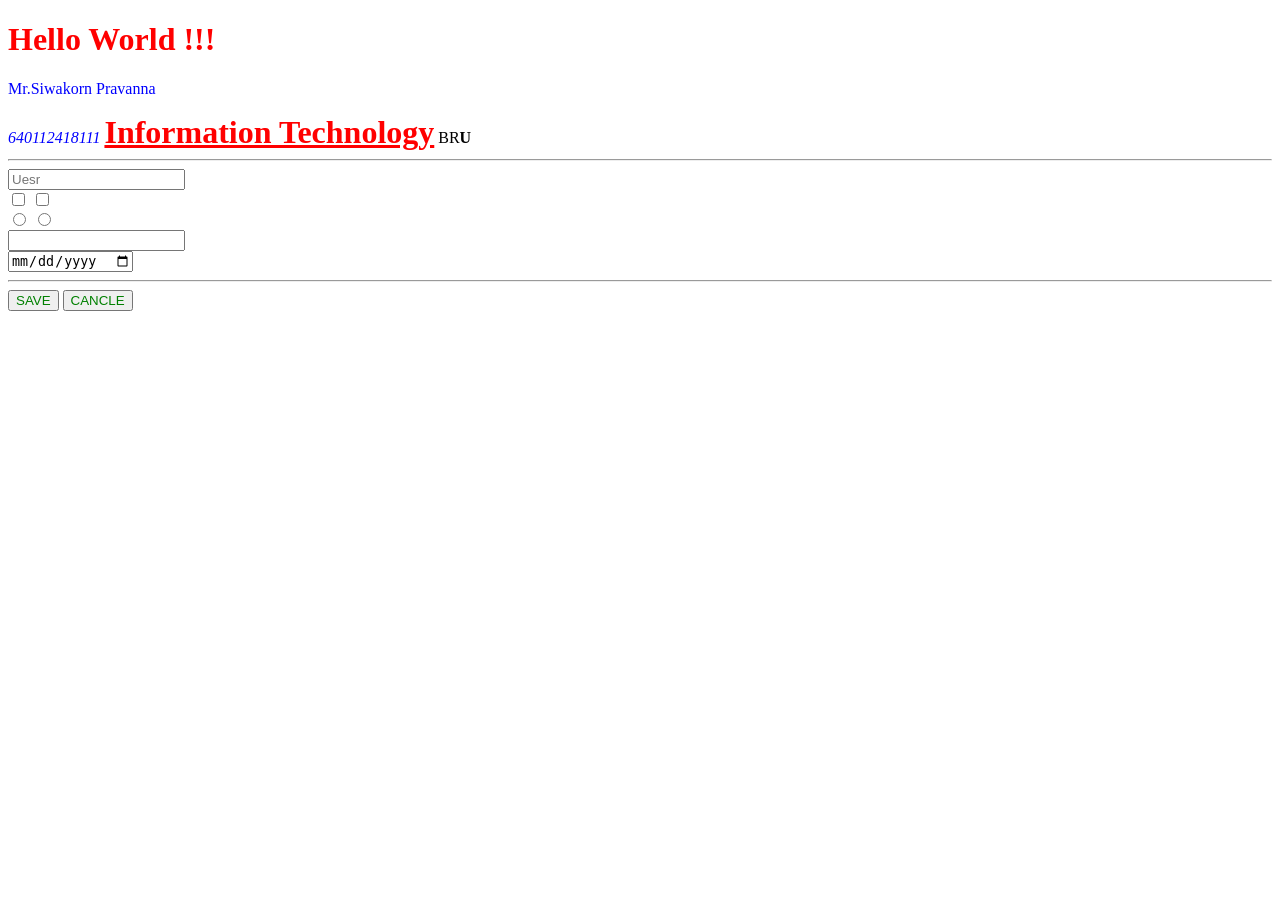
<file: LAB1/index.html>
<!DOCTYPE html>
<html lang="en">
<head>
    <meta charset="UTF-8">
    <meta http-equiv="X-UA-Compatible" content="IE=edge">
    <meta name="viewport" content="width=device-width, initial-scale=1.0">
    <title>Document</title>
    <!-- <style>
        .blue{
            color: blue;
        }
        button{
            color: green;
        }
        #major{
            font-size: 2rem;
            font-weight: bold;
            color: red;
        }
    </style> -->

    <link rel="stylesheet" href="style.css">
</head>
<body>
    <h1 style="color:red ;">Hello World !!!</h1>
    <p class="blue">Mr.Siwakorn Pravanna</p>
    <i class="blue">640112418111</i>
    <u id="major">Information Technology</u>
    <Span>BR<strong>U</strong></Span>

    <hr id="" name="" class="">
    
    <form action="" method="get">
        <input type="text" placeholder="Uesr" required>  <br>
        <input type="checkbox">
        <input type="checkbox"> <br>
        <input type="radio" name="red1"> 
        <input type="radio" name="red1"><br>
        <input type="email" name="email"><br>
        <input type="date" name="date">
        <hr>
        <button type= "submit">SAVE</button>
        <button type= "reset">CANCLE</button>
        </form>


</body>
</html>
</file>
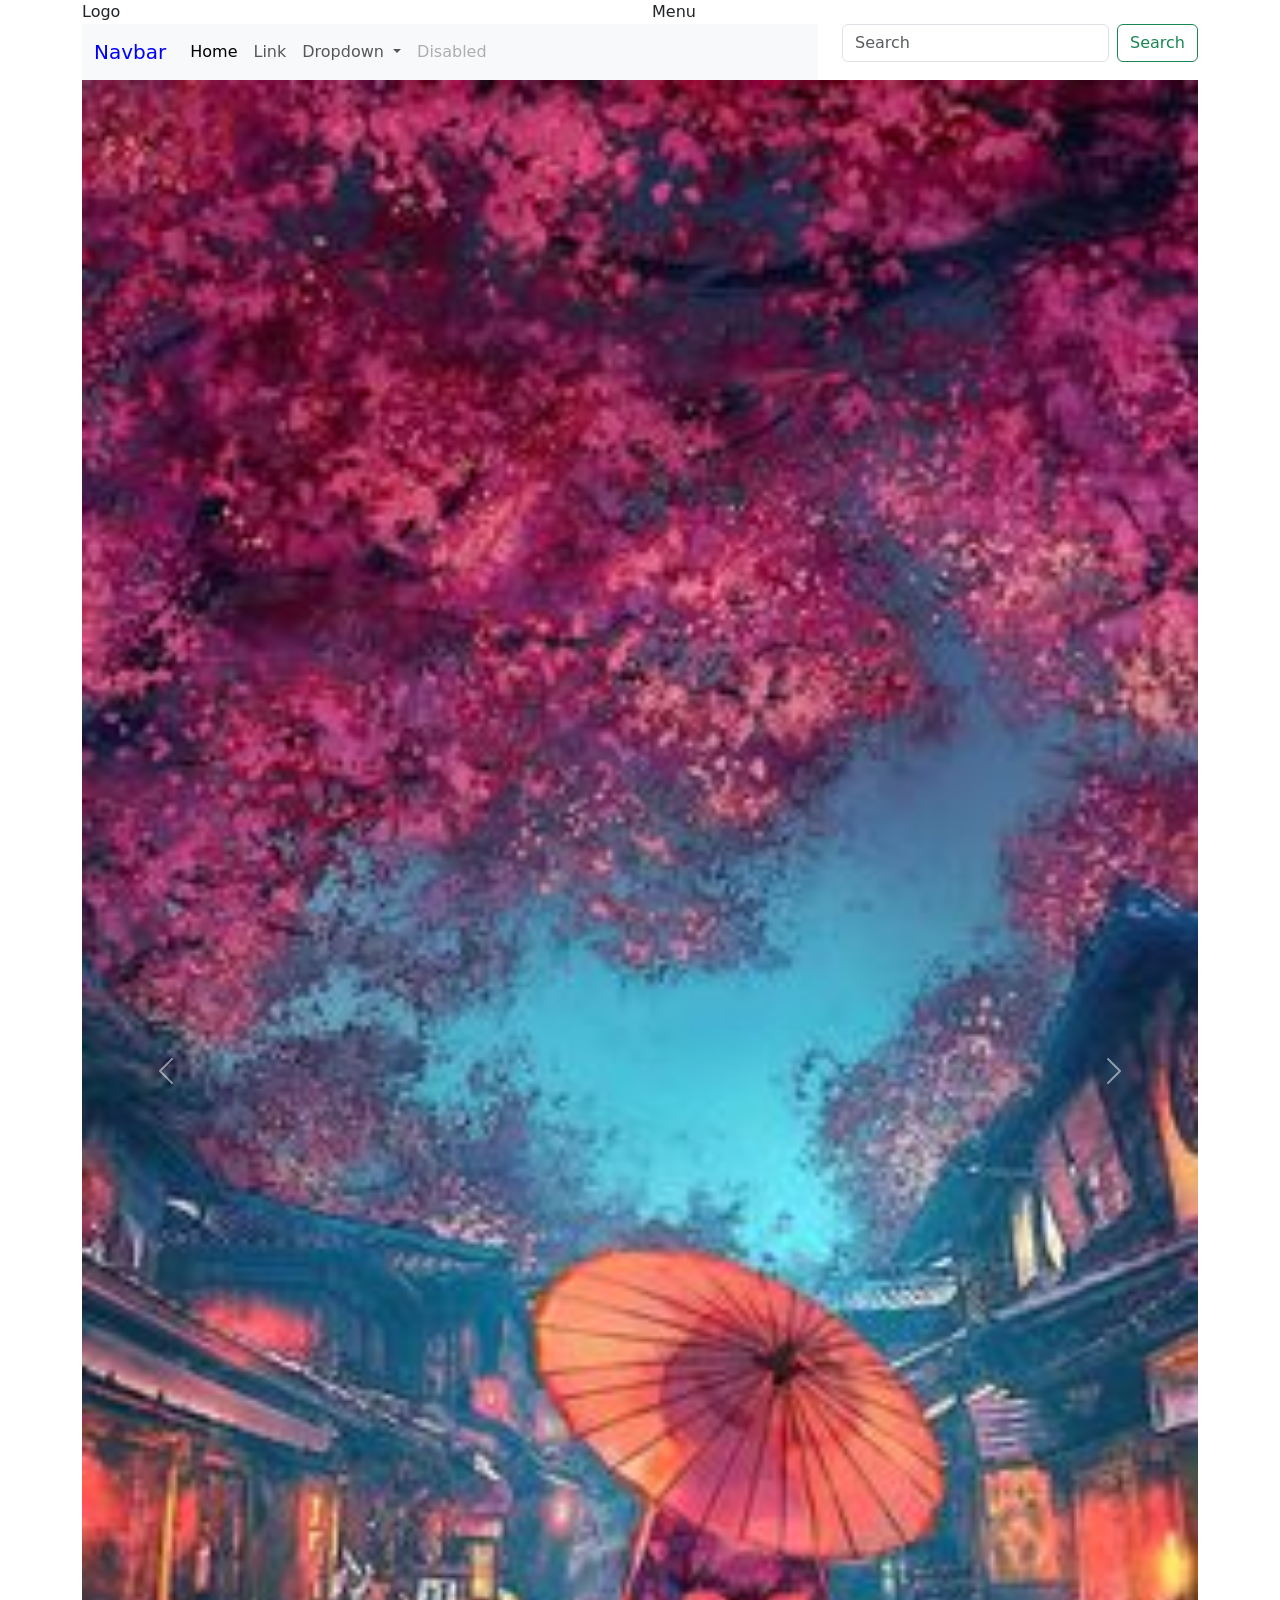
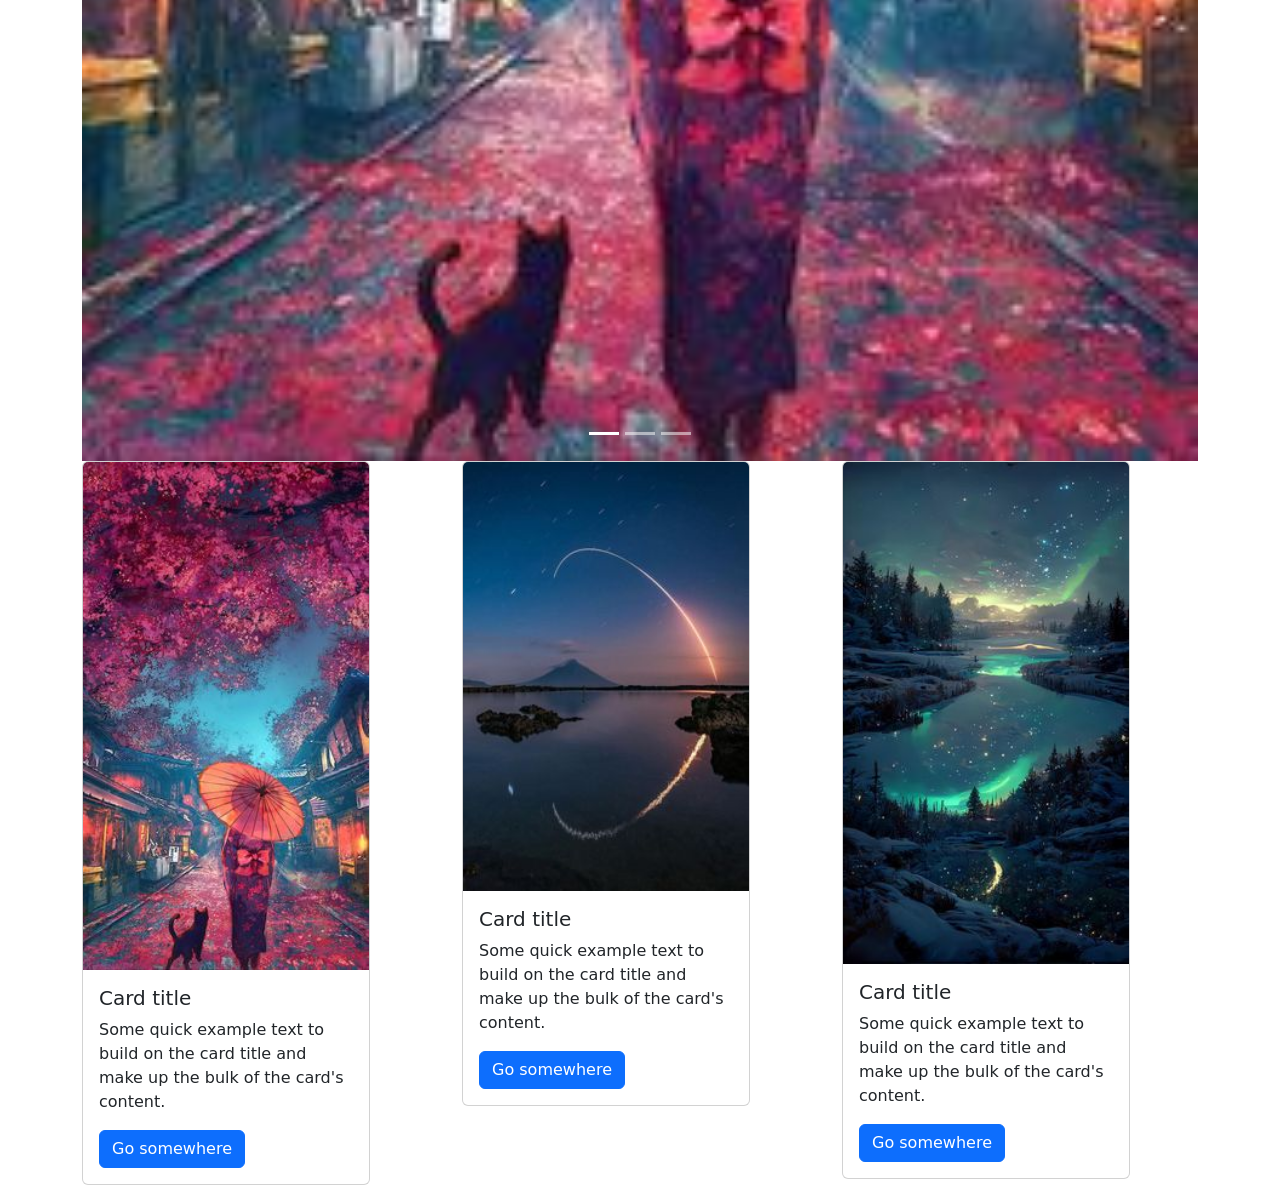
<file: LAB2/index.html>
<!DOCTYPE html>
<html lang="en">
<head>
    <meta charset="UTF-8">
    <meta http-equiv="X-UA-Compatible" content="IE=edge">
    <meta name="viewport" content="width=device-width, initial-scale=1.0">
    <title>Document</title>

    <!-- CSS only -->
<link href="https://cdn.jsdelivr.net/npm/bootstrap@5.2.3/dist/css/bootstrap.min.css" rel="stylesheet" integrity="sha384-rbsA2VBKQhggwzxH7pPCaAqO46MgnOM80zW1RWuH61DGLwZJEdK2Kadq2F9CUG65" crossorigin="anonymous">

<link rel="stylesheet" href="custom.css">

<!-- JavaScript Bundle with Popper -->
<script src="https://cdn.jsdelivr.net/npm/bootstrap@5.2.3/dist/js/bootstrap.bundle.min.js" integrity="sha384-kenU1KFdBIe4zVF0s0G1M5b4hcpxyD9F7jL+jjXkk+Q2h455rYXK/7HAuoJl+0I4" crossorigin="anonymous"></script>
</head>
<body>
    <!-- <button type="button" class="btn btn-primary">Primary</button> -->

    <div class="container"> 
        <div class="row">
            <div class="col-6"> Logo</div>
            <div class="col-6">Menu</div>
        </div>
        <div class="row">
            <div class="col-8"><nav class="navbar navbar-expand-lg bg-light">
                <div class="container-fluid">
                  <a class="navbar-brand" href="#">Navbar</a>
                  <button class="navbar-toggler" type="button" data-bs-toggle="collapse" data-bs-target="#navbarSupportedContent" aria-controls="navbarSupportedContent" aria-expanded="false" aria-label="Toggle navigation">
                    <span class="navbar-toggler-icon"></span>
                  </button>
                  <div class="collapse navbar-collapse" id="navbarSupportedContent">
                    <ul class="navbar-nav me-auto mb-2 mb-lg-0">
                      <li class="nav-item">
                        <a class="nav-link active" aria-current="page" href="#">Home</a>
                      </li>
                      <li class="nav-item">
                        <a class="nav-link" href="#">Link</a>
                      </li>
                      <li class="nav-item dropdown">
                        <a class="nav-link dropdown-toggle" href="#" role="button" data-bs-toggle="dropdown" aria-expanded="false">
                          Dropdown
                        </a>
                        <ul class="dropdown-menu">
                          <li><a class="dropdown-item" href="#">Action</a></li>
                          <li><a class="dropdown-item" href="#">Another action</a></li>
                          <li><hr class="dropdown-divider"></li>
                          <li><a class="dropdown-item" href="#">Something else here</a></li>
                        </ul>
                      </li>
                      <li class="nav-item">
                        <a class="nav-link disabled">Disabled</a>
                      </li>
                    </ul>
                    
                  </div>
                </div>
              </nav></div>
            <div class="col-4"><form class="d-flex" role="search">
                <input class="form-control me-2" type="search" placeholder="Search" aria-label="Search">
                <button class="btn btn-outline-success" type="submit">Search</button>
              </form></div>
        </div>
        <div class="row">
            <div class="col-12"><div id="carouselExampleIndicators" class="carousel slide" data-bs-ride="true">
                <div class="carousel-indicators">
                  <button type="button" data-bs-target="#carouselExampleIndicators" data-bs-slide-to="0" class="active" aria-current="true" aria-label="Slide 1"></button>
                  <button type="button" data-bs-target="#carouselExampleIndicators" data-bs-slide-to="1" aria-label="Slide 2"></button>
                  <button type="button" data-bs-target="#carouselExampleIndicators" data-bs-slide-to="2" aria-label="Slide 3"></button>
                </div>
                <div class="carousel-inner">
                  <div class="carousel-item active">
                    <img src="./imges/587dbc51d3d87737ca13ad7dc5756a6f.jpg" class="d-block w-100" alt="...">
                  </div>
                  <div class="carousel-item">
                    <img src="./imges/bceb5c67794b9a423199921bc1d43874.jpg" class="d-block w-100" alt="...">
                  </div>
                  <div class="carousel-item">
                    <img src="./imges/e08135b2aebfc19c71b57726516920a2.jpg" class="d-block w-100" alt="...">
                  </div>
                </div>
                <button class="carousel-control-prev" type="button" data-bs-target="#carouselExampleIndicators" data-bs-slide="prev">
                  <span class="carousel-control-prev-icon" aria-hidden="true"></span>
                  <span class="visually-hidden">Previous</span>
                </button>
                <button class="carousel-control-next" type="button" data-bs-target="#carouselExampleIndicators" data-bs-slide="next">
                  <span class="carousel-control-next-icon" aria-hidden="true"></span>
                  <span class="visually-hidden">Next</span>
                </button>
              </div></div>
        </div>
        <div class="row">
            <div class="col-4"><div class="card" style="width: 18rem;">
                <img src="./imges/587dbc51d3d87737ca13ad7dc5756a6f.jpg" class="card-img-top" alt="...">
                <div class="card-body">
                  <h5 class="card-title">Card title</h5>
                  <p class="card-text">Some quick example text to build on the card title and make up the bulk of the card's content.</p>
                  <a href="#" class="btn btn-primary">Go somewhere</a>
                </div>
              </div></div>
            <div class="col-4"><div class="card" style="width: 18rem;">
                <img src="./imges/bceb5c67794b9a423199921bc1d43874.jpg" class="card-img-top" alt="...">
                <div class="card-body">
                  <h5 class="card-title">Card title</h5>
                  <p class="card-text">Some quick example text to build on the card title and make up the bulk of the card's content.</p>
                  <a href="#" class="btn btn-primary">Go somewhere</a>
                </div>
              </div></div>
            <div class="col-4"><div class="card" style="width: 18rem;">
                <img src="./imges/e08135b2aebfc19c71b57726516920a2.jpg" class="card-img-top" alt="...">
                <div class="card-body">
                  <h5 class="card-title">Card title</h5>
                  <p class="card-text">Some quick example text to build on the card title and make up the bulk of the card's content.</p>
                  <a href="#" class="btn btn-primary">Go somewhere</a>
                </div>
              </div></div>
        </div>
    </div>
</body>
</html>
</file>
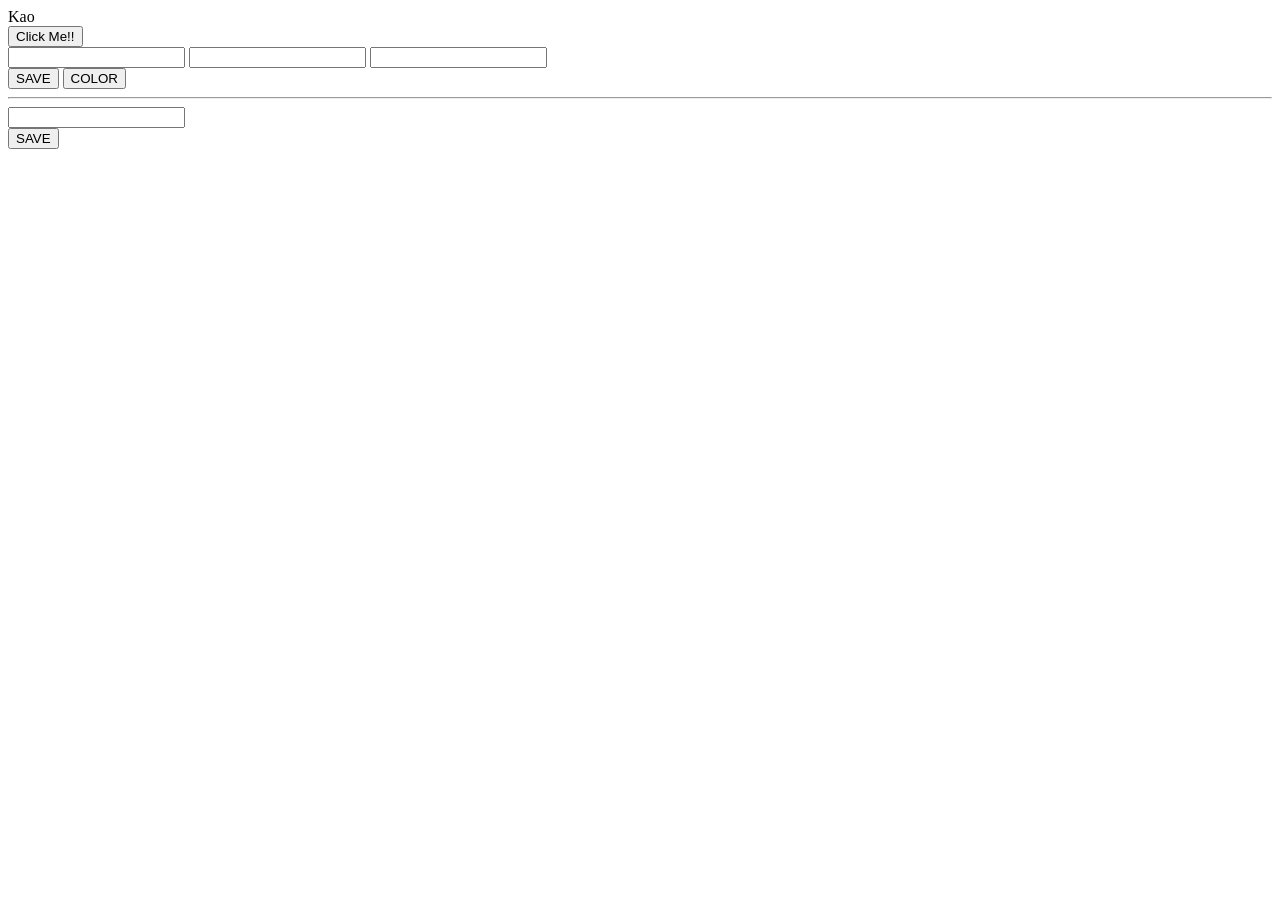
<file: LAB3/index.html>
<html>

<head>
    <script src="https://ajax.googleapis.com/ajax/libs/jquery/3.6.1/jquery.min.js"></script>
<style>
    .red {
        color: red;
    }
</style>
</head>

<body>
    <div id="div1">Hello</div>
    <button id="btn1">Click Me!!</button>
    <div>
        <input type="text" class="in1" />
        <input type="text" class="in1" />
        <input type="text" class="in1" />
    </div>
    <div>
        <button id="btn2">SAVE</button>
        <button id="btn3">COLOR</button>
    </div>
</body>
<hr>
<div id="div_form"></div>
</html>
<script src="./js/main.js"></script>
</file>
<file: LAB1/style.css>
.blue{
    color: blue;
}
button{
    color: green;
}
#major{
    font-size: 2rem;
    font-weight: bold;
    color: red;
}
</file>
<file: LAB2/custom.css>
.navbar-brand{
    color: blue;
}
</file>
